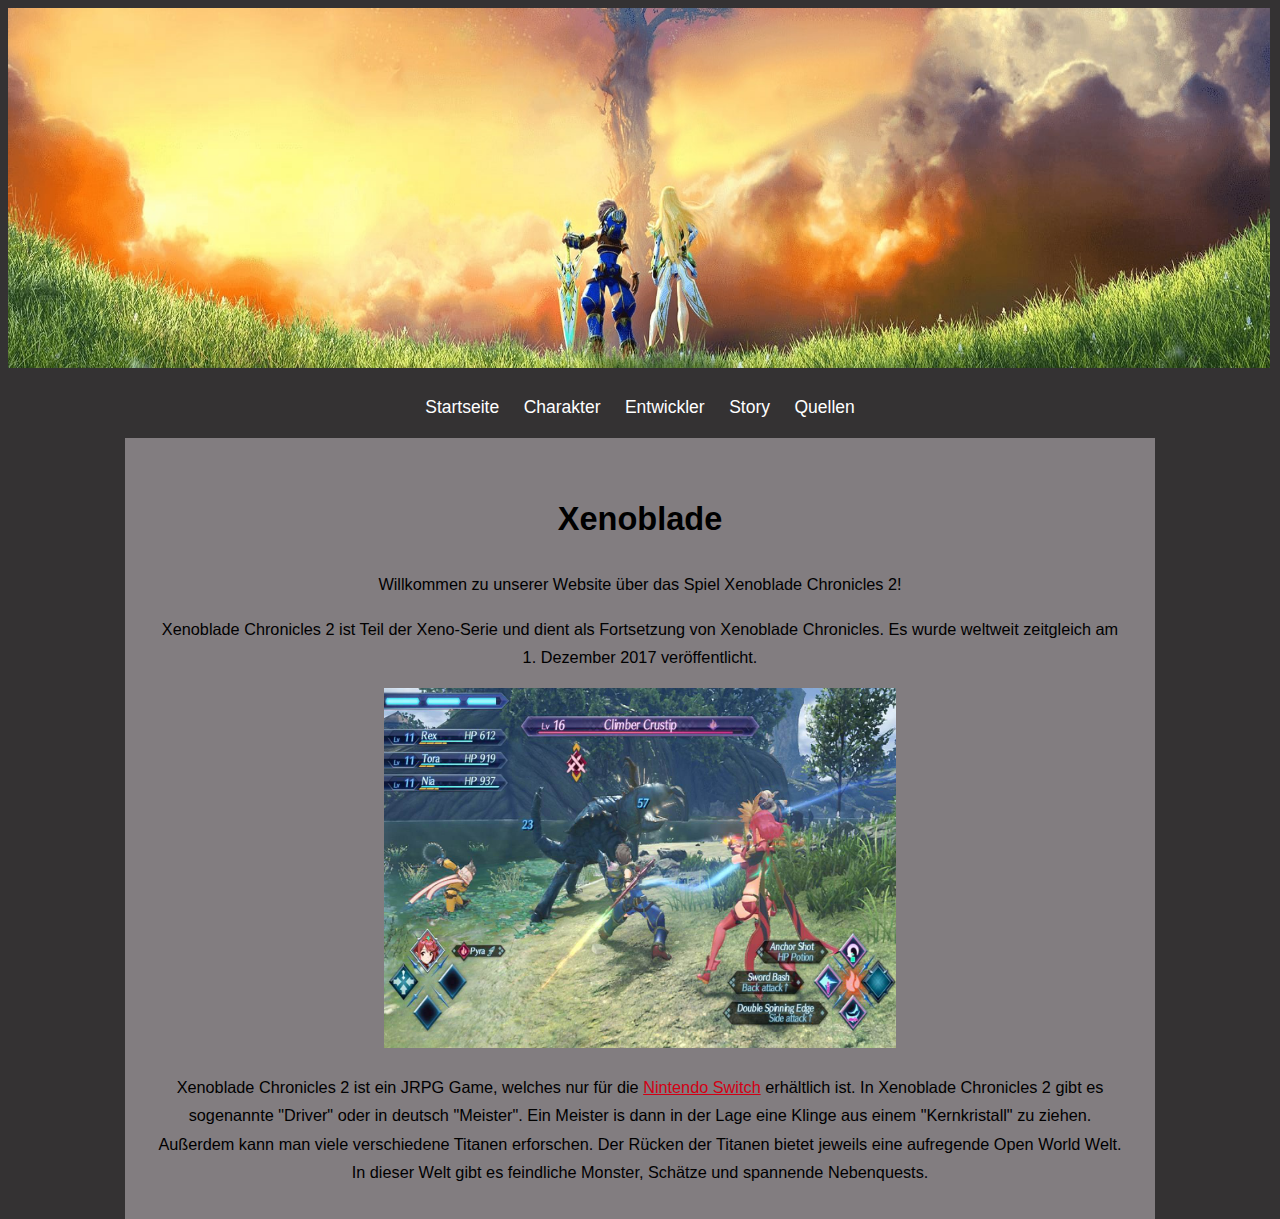
<file: index.html>
<!DOCTYPE html>
<html lang="de">
 <head>
<meta charset="utf-8">
     <link href="https://fonts.googleapis.com/css?family=Oswald:500" rel="stylesheet">
     <link href='styles/styles.css' rel='stylesheet' type='text/css'>
     <title>Xenoblade Chronicles 2</title>
	   <link rel="icon" type="image/jpg" href="https://vignette.wikia.nocookie.net/nintendo/images/f/ff/Release_icon_-_Xenoblade_Chronicles_2.jpg/revision/latest/scale-to-width-down/480?cb=20180412141154&path-prefix=en">
 </head>
   <body>
     <img src="Bilder/header.jpg" alt="header" class="header">
     <nav id="nav">
     <a class="link" href="index.html">Startseite</a>
     <a class="link" href="XenobladeChronicles2_Charakter.html">Charakter</a>
     <a class="link" href="XenobladeChronicles2_Entwickler.html">Entwickler</a>
     <a class="link" href="XenobladeChronicles2_Story.html">Story</a>
     <a class="link" href="XenobladeChronicles2_Quellen.html">Quellen</a>
     </nav>
    <div class="box">
    <h1>Xenoblade</h1>
    <p>
    Willkommen zu unserer Website über das Spiel Xenoblade Chronicles 2!<p>
    </p>
     Xenoblade Chronicles 2 ist Teil der Xeno-Serie und dient als Fortsetzung von Xenoblade Chronicles.
     Es wurde weltweit zeitgleich am 1. Dezember 2017 veröffentlicht.
     <p>
     <img src="Bilder/XenobladeChronicles2preview.png" alt="Gameplay_Preview" class=Gameplay_Preview>
    </p>
     Xenoblade Chronicles 2 ist ein JRPG Game, welches nur für die
    <a href="https://www.nintendo.de/index.html" style="color:#D20014"><span style="color:#D20014;">Nintendo Switch</span></a>
     erhältlich ist.
     In Xenoblade Chronicles 2 gibt es sogenannte "Driver" oder in deutsch "Meister".
     Ein Meister is dann in der Lage eine Klinge aus einem "Kernkristall" zu ziehen. Außerdem kann man viele verschiedene Titanen erforschen.
     Der Rücken der Titanen bietet jeweils eine aufregende Open World Welt.
     In dieser Welt gibt es feindliche Monster, Schätze und spannende Nebenquests.
    </div>
   </body>
</html>
</file>
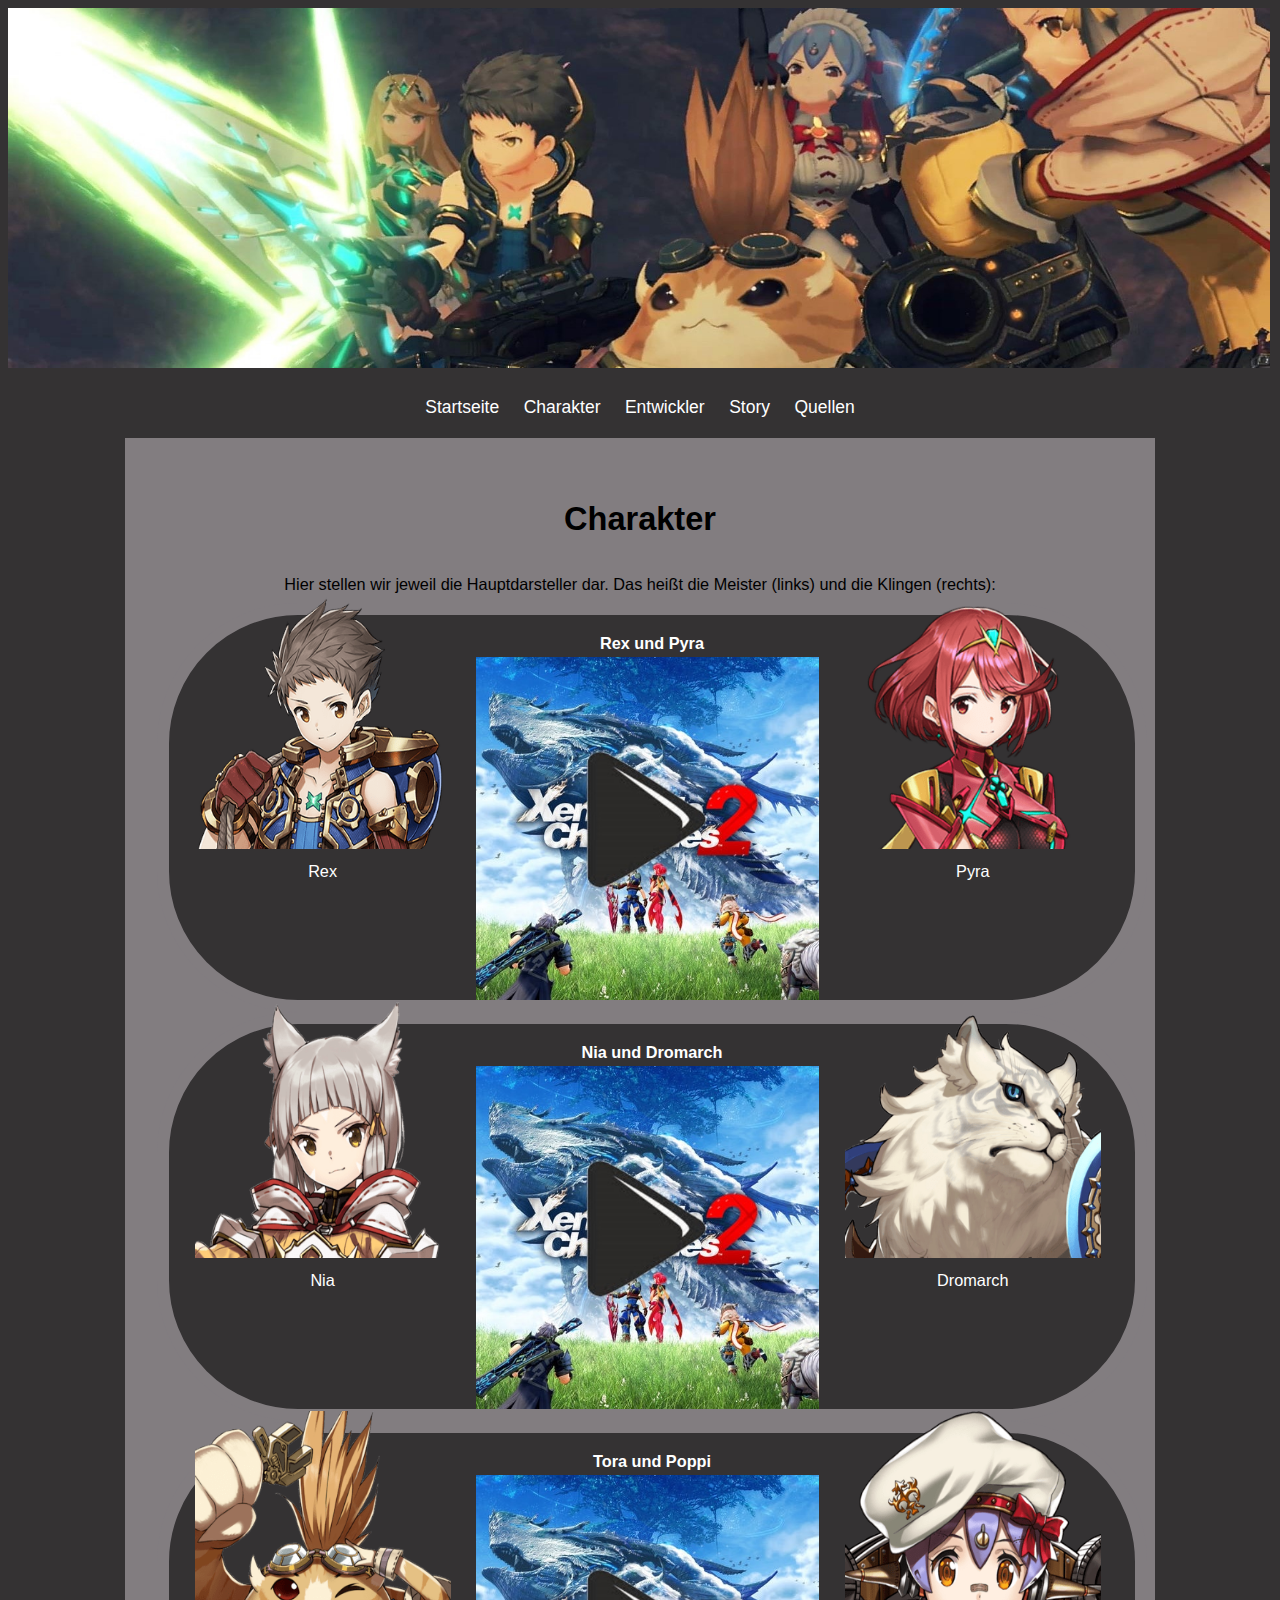
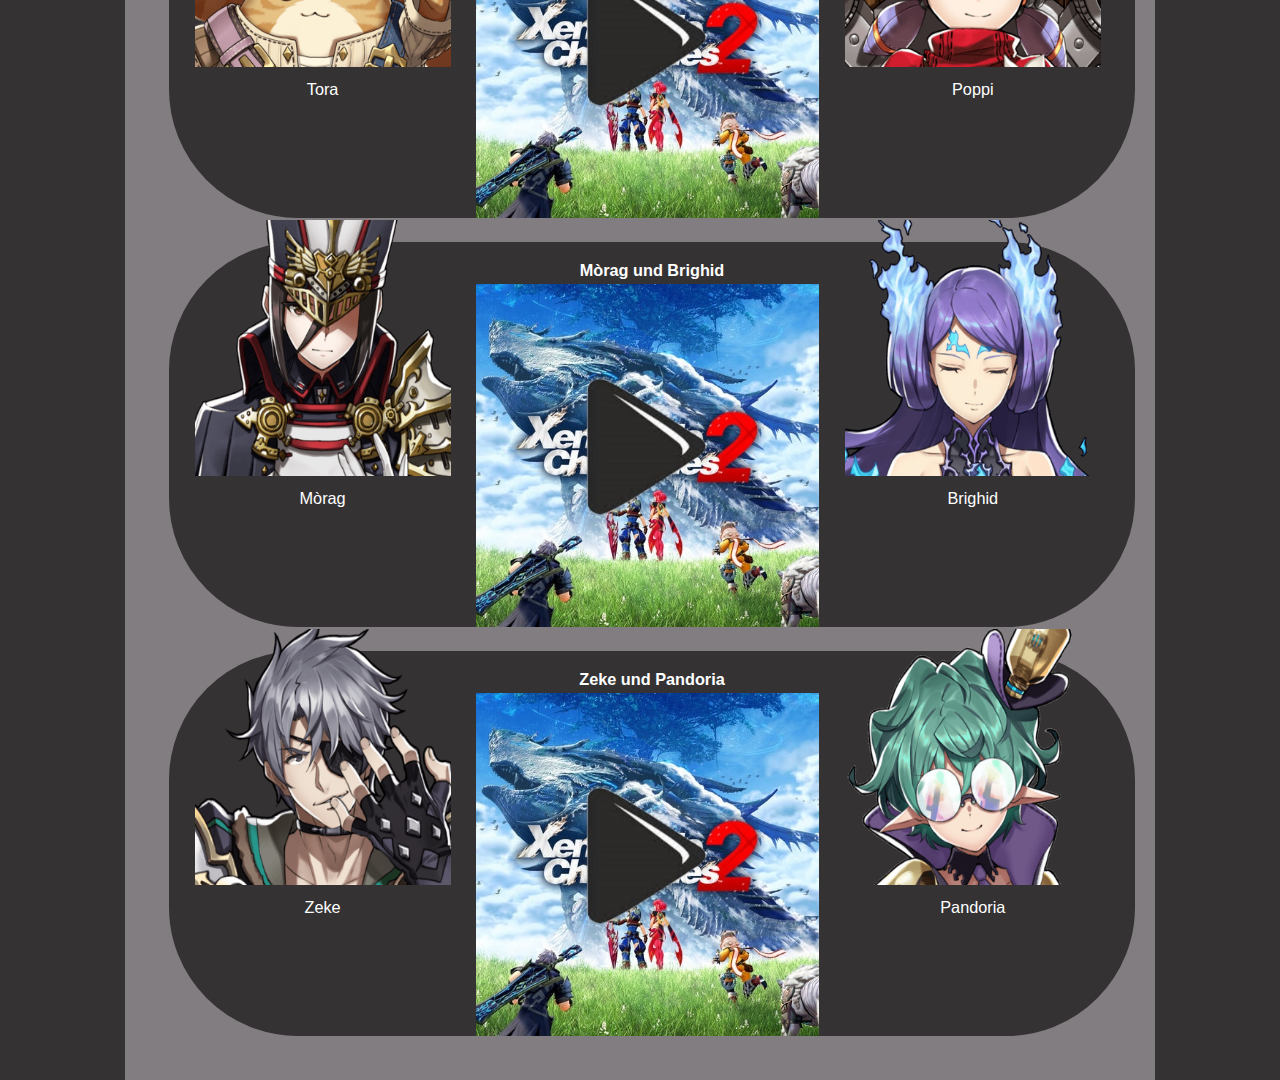
<file: XenobladeChronicles2_Charakter.html>
<!DOCTYPE html>
<html lang="de">
 <head>
<meta charset="utf-8">
     <link href="https://fonts.googleapis.com/css?family=Oswald:500" rel="stylesheet">
     <link href='styles/styles.css' rel='stylesheet' type='text/css'>
     <title>Xenoblade Chronicles 2</title>
	 <link rel="icon" type="image/jpg" href="https://vignette.wikia.nocookie.net/nintendo/images/f/ff/Release_icon_-_Xenoblade_Chronicles_2.jpg/revision/latest/scale-to-width-down/480?cb=20180412141154&path-prefix=en">
</head>
   <body>
     <img src="Bilder/header5.jpg" alt="header" class="header">
     <nav id="nav">
     <a class="link" href="index.html">Startseite</a>
     <a class="link" href="XenobladeChronicles2_Charakter.html">Charakter</a>
     <a class="link" href="XenobladeChronicles2_Entwickler.html">Entwickler</a>
     <a class="link" href="XenobladeChronicles2_Story.html">Story</a>
     <a class="link" href="XenobladeChronicles2_Quellen.html">Quellen</a>
     </nav>
  <div class="box">
    <h1>Charakter</h1>
    <p>
      Hier stellen wir jeweil die Hauptdarsteller dar. Das heißt die Meister (links) und die
      Klingen (rechts):
    </p>
      <div class="Charakter">
       <div class="drivers1">
         <h2>Rex und Pyra</h2>
         <div class="Charakter_Rex">
     	        <a href="http://xenoblade.wikia.com/wiki/Rex"><img src="Bilder/Chars/Rex_pic.png" alt="Bild von Rex"></a>
     	        <div class="Untertietel">Rex</div>
      </div>
      <video class="charakter_video" poster="Bilder/Thumbnail.jpg" onclick="this.paused?this.play():this.pause();" loop>
          <source src="Bilder/Pyra&Rex.mp4" type="video/mp4">
          </video>
          <div class="Charakter_Pyra">
              <a href="http://xenoblade.wikia.com/wiki/Pyra"><img src="Bilder/Chars/Pyra_pic.png" alt="Bild von Pyra"></a>
              <div class="Untertitel">Pyra</div>
        </div>
      </div>
      <div class="drivers2">
        <h2>Nia und Dromarch</h2>
		<div class="Charakter_Nia">
	        <a href="https://xenoblade.wikia.com/wiki/Nia"><img src="Bilder/Chars/Nia-portrait.png" alt="Bild von Nia"></a>
	        <div class="Untertitel">Nia</div>
        </div>
        <video class="charakter_video" poster="Bilder/Thumbnail.jpg" onclick="this.paused?this.play():this.pause();" loop>
            <source src="Bilder/Nia&Dromarch.mp4" type="video/mp4">
            </video>
		<div class="Charakter_Dromarch">
	        <a href="https://xenoblade.wikia.com/wiki/Dromarch"><img src="Bilder/Chars/Dromarch-portrait.png" alt="Bild von Dromarch"></a>
	        <div class="Untertitel">Dromarch</div>
        </div>
      </div>
      <div class="drivers3">
        <h2>Tora und Poppi</h2>
		<div class="Charakter_Tora">
	        <a href="http://xenoblade.wikia.com/wiki/Tora_(XC2)"><img src="Bilder/Chars/Tora-portrait.png" alt="Bild von Tora"></a>
	        <div class="Untertitel">Tora</div>
        </div>
        <video class="charakter_video" poster="Bilder/Thumbnail.jpg" onclick="this.paused?this.play():this.pause();" loop>
            <source src="Bilder/Tora&Poppi.mp4" type="video/mp4">
            </video>
		<div class="Charakter_Poppi">
	        <a href="http://xenoblade.wikia.com/wiki/Poppi_%CE%B1"><img src="Bilder/Chars/Poppi-a-portrait.png" alt="Bild von Poppi"></a>
	        <div class="Untertitel">Poppi</div>
        </div>
      </div>
      <div class="drivers4">
        <h2>Mòrag und Brighid</h2>
    <div class="Charakter_Morag">
      	  <a href="http://xenoblade.wikia.com/wiki/M%C3%B2rag"><img src="Bilder/Chars/Mòrag_Portrait.png" alt="Bild von Mòrag"></a>
      	  <div class="Untertitel">Mòrag</div>
        </div>
        <video class="charakter_video" poster="Bilder/Thumbnail.jpg" onclick="this.paused?this.play():this.pause();" loop>
            <source src="Bilder/Morag&Brighid.mp4" type="video/mp4">
            </video>
    <div class="Charakter_Brighid">
          <a href="http://xenoblade.wikia.com/wiki/Brighid"><img src="Bilder/Chars/Brighid_Portrait.png" alt="Bild von Brighid"></a>
          <div class="Untertitel">Brighid</div>
        </div>
      </div>
      <div class="drivers5">
        <h2>Zeke und Pandoria</h2>
    <div class="Charakter_Zeke">
          <a href="http://xenoblade.wikia.com/wiki/Zeke"><img src="Bilder/Chars/Zeke-portrait.png" alt="Bild von Zeke"></a>
          <div class="Untertitel">Zeke</div>
        </div>
        <video class="charakter_video" poster="Bilder/Thumbnail.jpg" onclick="this.paused?this.play():this.pause();" loop>
            <source src="Bilder/Zeke&Pandoria.mp4" type="video/mp4">
            </video>
   <div class="Charakter_Pandoria">
          <a href="http://xenoblade.wikia.com/wiki/Pandoria"><img src="Bilder/Chars/Pandoria_Portrait.png" alt="Bild von Pandoria"></a>
          <div class="Untertitel">Pandoria</div>
       </div>
      </div>
	   </div>
    </div>
   </body>
</html>
</file>
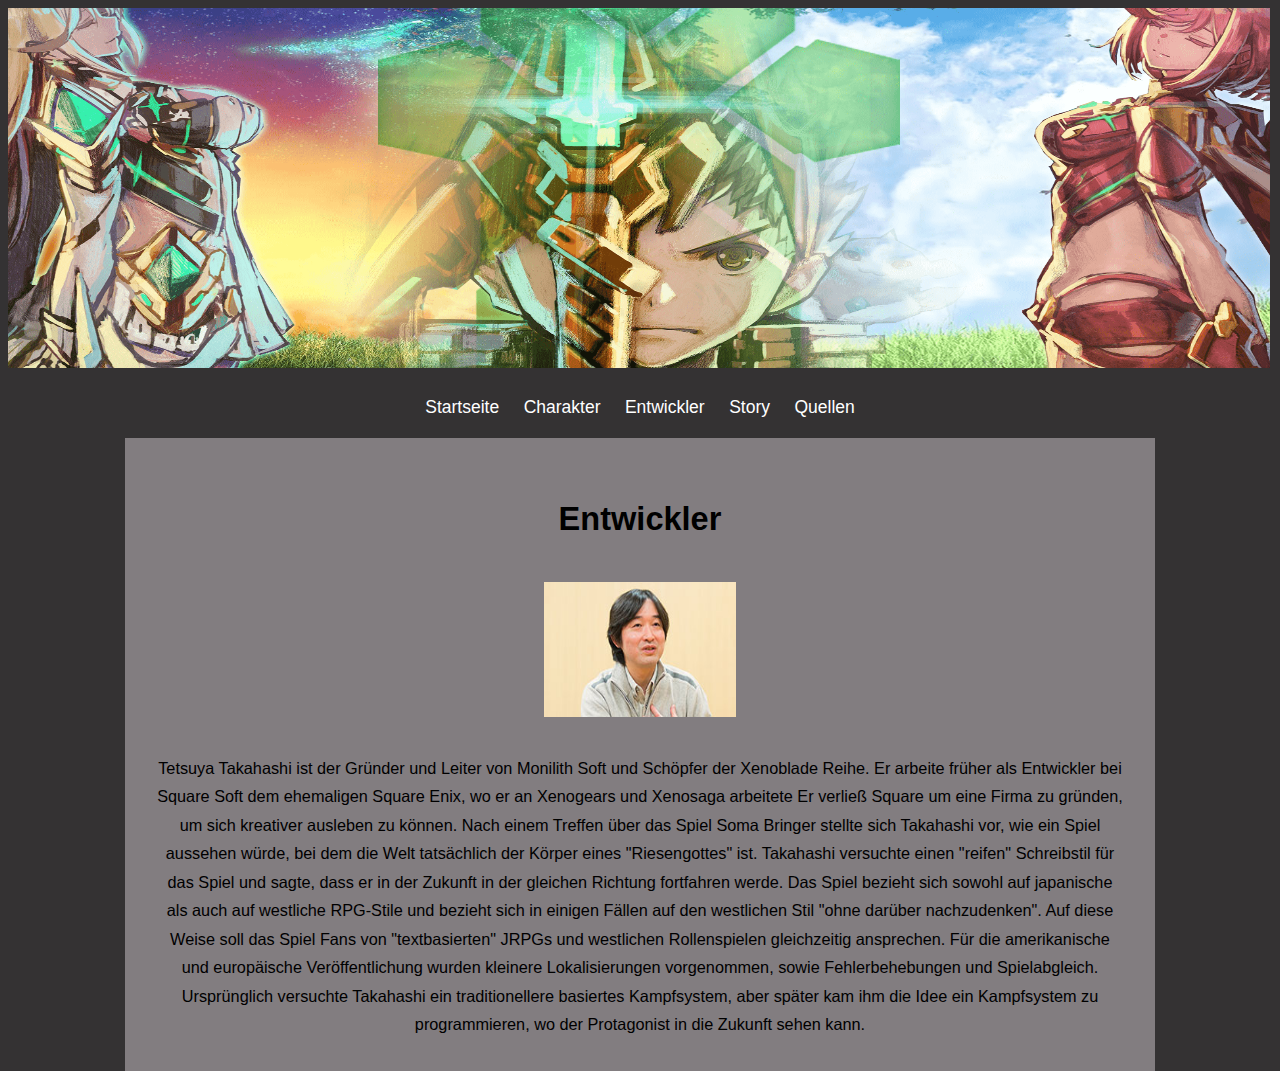
<file: XenobladeChronicles2_Entwickler.html>
<!DOCTYPE html>
<html lang="de">
<head>
<meta charset="utf-8">
     <link href="https://fonts.googleapis.com/css?family=Oswald:500" rel="stylesheet">
     <link href='styles/styles.css' rel='stylesheet' type='text/css'>
     <title>Xenoblade Chronicles 2</title>
	 <link rel="icon" type="image/jpg" href="https://vignette.wikia.nocookie.net/nintendo/images/f/ff/Release_icon_-_Xenoblade_Chronicles_2.jpg/revision/latest/scale-to-width-down/480?cb=20180412141154&path-prefix=en">
     </head>
   <body>
     <img src="Bilder/header3.png" alt="header" class="header">
     <nav id="nav">
     <a class="link" href="index.html">Startseite</a>
     <a class="link" href="XenobladeChronicles2_Charakter.html">Charakter</a>
     <a class="link" href="XenobladeChronicles2_Entwickler.html">Entwickler</a>
     <a class="link" href="XenobladeChronicles2_Story.html">Story</a>
     <a class="link" href="XenobladeChronicles2_Quellen.html">Quellen</a>
     </nav>
  <div class="box">
   <h1>Entwickler</h1>
   <p>
    <img src="Bilder/Tetsuya_Takahashi.png" alt="Bild vom Entwickler" class="Entwickler">
   </p>
         Tetsuya Takahashi ist der Gründer und Leiter von Monilith Soft und Schöpfer der Xenoblade Reihe.
         Er arbeite früher als Entwickler bei Square Soft dem ehemaligen Square Enix, wo er an Xenogears und Xenosaga arbeitete
         Er verließ Square um eine Firma zu gründen, um sich kreativer ausleben zu können.
         Nach einem Treffen über das Spiel Soma Bringer stellte sich Takahashi vor, wie ein Spiel aussehen würde, bei dem die Welt tatsächlich der Körper eines "Riesengottes" ist.
         Takahashi versuchte einen "reifen" Schreibstil für das Spiel und sagte, dass er in der Zukunft in der gleichen Richtung fortfahren werde.
         Das Spiel bezieht sich sowohl auf japanische als auch auf westliche RPG-Stile und bezieht sich in einigen Fällen auf den westlichen Stil "ohne darüber nachzudenken".
         Auf diese Weise soll das Spiel Fans von "textbasierten" JRPGs und westlichen Rollenspielen gleichzeitig ansprechen.
         Für die amerikanische und europäische Veröffentlichung wurden kleinere Lokalisierungen vorgenommen, sowie Fehlerbehebungen und Spielabgleich.
         Ursprünglich versuchte Takahashi ein traditionellere basiertes Kampfsystem, aber später kam ihm die Idee ein Kampfsystem zu programmieren, wo der Protagonist in die Zukunft sehen kann.
  </div>
  </body>
</html>
</file>
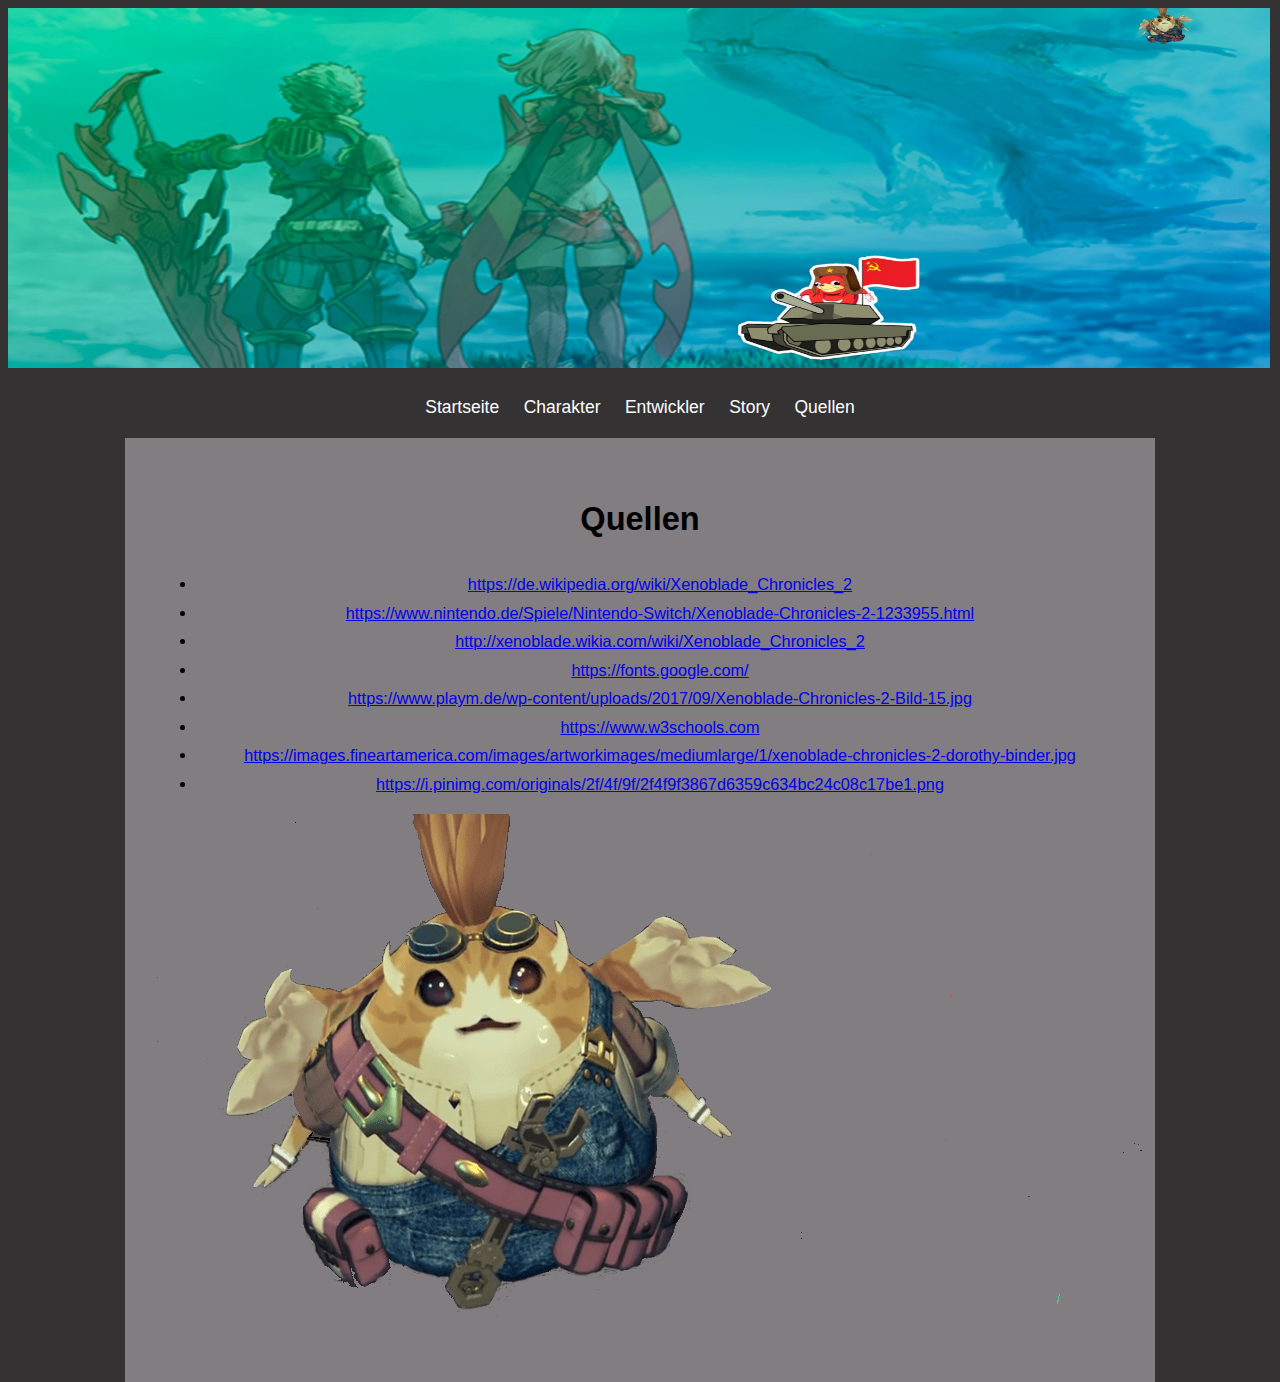
<file: XenobladeChronicles2_Quellen.html>
<!DOCTYPE html>
<html lang="de">
    <head>
  <meta charset="utf-8">
     <link href="https://fonts.googleapis.com/css?family=Oswald:500" rel="stylesheet">
     <link href='styles/styles.css' rel='stylesheet' type='text/css'>
     <title>Xenoblade Chronicles 2</title>
	 <link rel="icon" type="image/jpg" href="https://vignette.wikia.nocookie.net/nintendo/images/f/ff/Release_icon_-_Xenoblade_Chronicles_2.jpg/revision/latest/scale-to-width-down/480?cb=20180412141154&path-prefix=en">
     </head>
   <body>
     <img src="Bilder/header4.jpg" alt="header" class="header">

     <nav id="nav">
     <a class="link" href="index.html">Startseite</a>
     <a class="link" href="XenobladeChronicles2_Charakter.html">Charakter</a>
     <a class="link" href="XenobladeChronicles2_Entwickler.html">Entwickler</a>
     <a class="link" href="XenobladeChronicles2_Story.html">Story</a>
     <a class="link" href="XenobladeChronicles2_Quellen.html">Quellen</a>
     </nav>
  <div class="box">
    <h1>Quellen</h1>
    <ul>
	<li><a href="https://de.wikipedia.org/wiki/Xenoblade_Chronicles_2">https://de.wikipedia.org/wiki/Xenoblade_Chronicles_2</a></li>
  <li><a href="https://www.nintendo.de/Spiele/Nintendo-Switch/Xenoblade-Chronicles-2-1233955.html">https://www.nintendo.de/Spiele/Nintendo-Switch/Xenoblade-Chronicles-2-1233955.html</a></li>
  <li><a href="http://xenoblade.wikia.com/wiki/Xenoblade_Chronicles_2">http://xenoblade.wikia.com/wiki/Xenoblade_Chronicles_2</a></li>
  <li><a href="https://fonts.google.com/">https://fonts.google.com/</a></li>
  <li><a href="https://www.playm.de/wp-content/uploads/2017/09/Xenoblade-Chronicles-2-Bild-15.jpg">https://www.playm.de/wp-content/uploads/2017/09/Xenoblade-Chronicles-2-Bild-15.jpg</a></li>
  <li><a href="https://www.w3schools.com">https://www.w3schools.com</a></li>
  <li><a href="https://images.fineartamerica.com/images/artworkimages/mediumlarge/1/xenoblade-chronicles-2-dorothy-binder.jpg">https://images.fineartamerica.com/images/artworkimages/mediumlarge/1/xenoblade-chronicles-2-dorothy-binder.jpg</a></li>
  <li><a href="https://i.pinimg.com/originals/2f/4f/9f/2f4f9f3867d6359c634bc24c08c17be1.png">https://i.pinimg.com/originals/2f/4f/9f/2f4f9f3867d6359c634bc24c08c17be1.png</a></li>
    </ul>
    <img src="Bilder/sweaty-boy.PNG" alt="Bild von Tora">
  </div>
  </body>
</html>
</file>
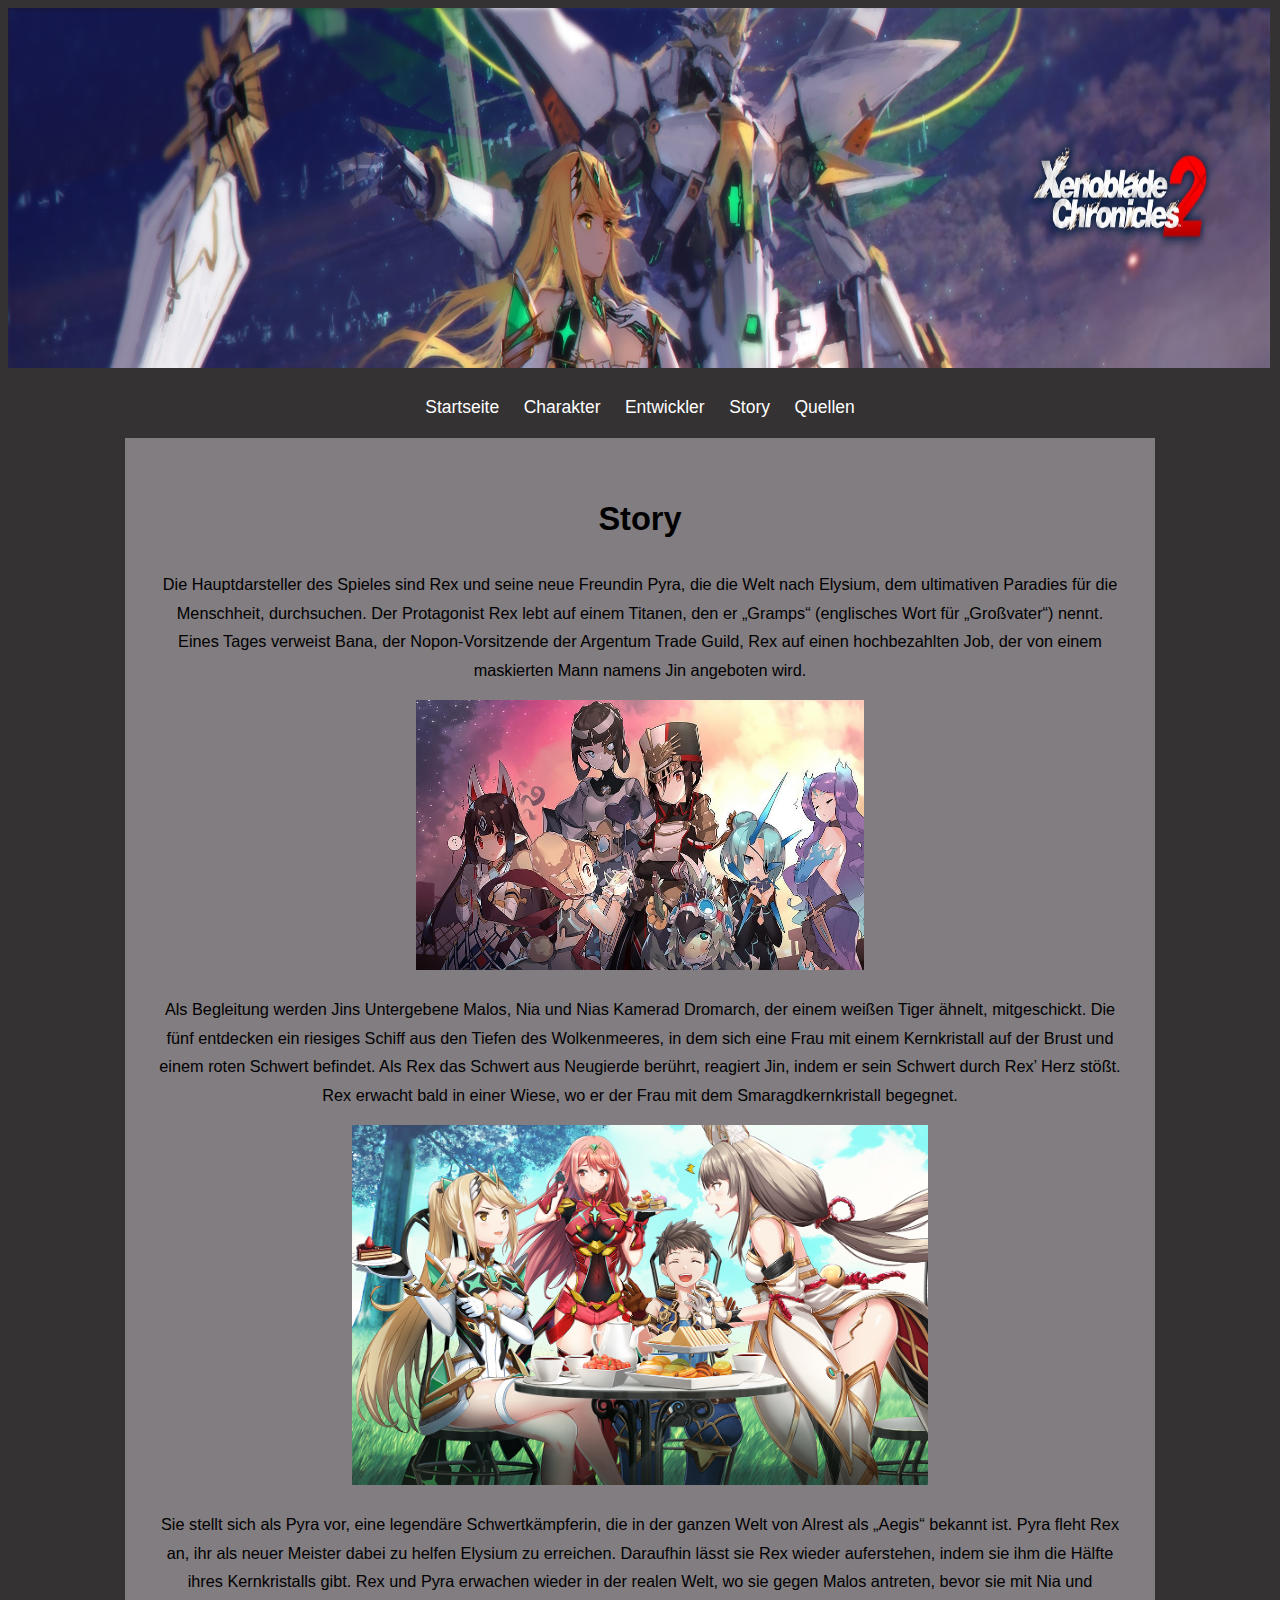
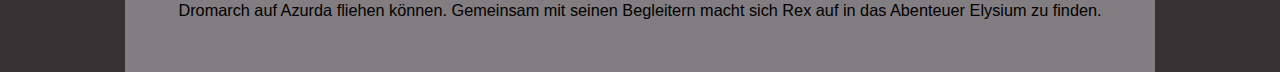
<file: XenobladeChronicles2_Story.html>
<!DOCTYPE html>
<html lang="de">
     <head>
  <meta charset="utf-8">
     <link href="https://fonts.googleapis.com/css?family=Oswald:500" rel="stylesheet">
     <link href='styles/styles.css' rel='stylesheet' type='text/css'>
     <title>Xenoblade Chronicles 2</title>
	 <link rel="icon" type="image/jpg" href="https://vignette.wikia.nocookie.net/nintendo/images/f/ff/Release_icon_-_Xenoblade_Chronicles_2.jpg/revision/latest/scale-to-width-down/480?cb=20180412141154&path-prefix=en">
     </head>
   <body>
     <img src="Bilder/header2.jpg" alt="header" class="header">
     <nav id="nav">
     <a class="link" href="index.html">Startseite</a>
     <a class="link" href="XenobladeChronicles2_Charakter.html">Charakter</a>
     <a class="link" href="XenobladeChronicles2_Entwickler.html">Entwickler</a>
     <a class="link" href="XenobladeChronicles2_Story.html">Story</a>
     <a class="link" href="XenobladeChronicles2_Quellen.html">Quellen</a>
     </nav>
  <div class="box">
    <h1>Story</h1>
    <p>
      Die Hauptdarsteller des Spieles sind Rex und seine neue Freundin Pyra, die die Welt nach Elysium, dem ultimativen Paradies für die Menschheit, durchsuchen.
      Der Protagonist Rex lebt auf einem Titanen, den er „Gramps“ (englisches Wort für „Großvater“) nennt.
      Eines Tages verweist Bana, der Nopon-Vorsitzende der Argentum Trade Guild, Rex auf einen hochbezahlten Job, der von einem maskierten Mann namens Jin angeboten wird.
      <p>
      <img src="Bilder/Story_Bild1.jpg" alt=Bild class=Story_Bild1>
      <p>
      Als Begleitung werden Jins Untergebene Malos, Nia und Nias Kamerad Dromarch, der einem weißen Tiger ähnelt, mitgeschickt.
      Die fünf entdecken ein riesiges Schiff aus den Tiefen des Wolkenmeeres, in dem sich eine Frau mit einem Kernkristall auf der Brust und einem roten Schwert befindet.
      Als Rex das Schwert aus Neugierde berührt, reagiert Jin, indem er sein Schwert durch Rex’ Herz stößt.
      Rex erwacht bald in einer Wiese, wo er der Frau mit dem Smaragdkernkristall begegnet.
      <p>
      <img src="Bilder/Story_Bild2.jpg" alt=Bild class=Story_Bild2>
      <p>
      Sie stellt sich als Pyra vor, eine legendäre Schwertkämpferin, die in der ganzen Welt von Alrest als „Aegis“ bekannt ist.
      Pyra fleht Rex an, ihr als neuer Meister dabei zu helfen Elysium zu erreichen.
      Daraufhin lässt sie Rex wieder auferstehen, indem sie ihm die Hälfte ihres Kernkristalls gibt.
      Rex und Pyra erwachen wieder in der realen Welt, wo sie gegen Malos antreten, bevor sie mit Nia und Dromarch auf Azurda fliehen können.
      Gemeinsam mit seinen Begleitern macht sich Rex auf in das Abenteuer Elysium zu finden.
  </div>
  </body>
</html>
</file>
<file: styles/styles.css>
body {
  font-family: 'Montserrat', sans-serif;
  background-color: #343233;
  background-repeat: no-repeat;
  line-height: 1.75;
}
h1 {
  text-align: center;
}
nav {
  margin-top: 0.0023125vw;
  padding: 1.171875vw;
  text-align: center;
}
.link {
  transition: 0.4s;
  color: #ffffff;
  font-size: 1.3671875vw;
  text-decoration: none;
  padding: 0 0.390625vw;
  margin: 0 0.390625vw;
}
.link:hover {
  background-color: #ffffff;
  color: #343233;
  padding: 0.9375vw 0.390625vw;
}
.header {
  height: 40vh;
  width: 98.6vw;
  background-repeat: no-repeat;
}
h2 {
  text-align: center;
  font-size: 1.271875vw;
  margin-bottom: -10vh;
}
div.box {
  text-align: center;
  font-size: 1.271875vw;
  background-color: #827d80;
  position: absolute;
  right: 9.765625vw;
  left: 9.765625vw;
  border: 2.5vw solid #827d80;
}
.Charakter {
  margin-top: -1.3vh;
  width: 100%;
  color: white;
}
.Charakter img {
  height: 20vw;
  width: 20vw;
}
.drivers1 {
  display: inline-block;
  width: 100%;
  border: 1vw solid #827d80;
  border-radius: 11vw;
  background-color: #343233;
}
.drivers2 {
  display: inline-block;
  width: 100%;
  border: 1vw solid #827d80;
  border-radius: 11vw;
  background-color: #343233;
}
.drivers3 {
  display: inline-block;
  width: 100%;
  border: 1vw solid #827d80;
  border-radius: 11vw;
  background-color: #343233;
}
.drivers4 {
  display: inline-block;
  width: 100%;
  border: 1vw solid #827d80;
  border-radius: 11vw;
  background-color: #343233;
}
.drivers5 {
  display: inline-block;
  width: 100%;
  border: 1vw solid #827d80;
  border-radius: 11vw;
  background-color: #343233;
}
.Charakter_Pyra {
  margin: 2vw;
  float: left;
  display: inline-block;
}
.Charakter_Rex {
  margin: 2vw;
  float: left;
  display: inline-block;
}
.Charakter_Nia {
  margin: 2vw;
  float: left;
  display: inline-block;
}
.Charakter_Dromarch {
  margin: 2vw;
  float: left;
  display: inline-block;
}
.Charakter_Tora {
  margin: 2vw;
  float: left;
  display: inline-block;
}
.Charakter_Poppi {
  margin: 2vw;
  float: left;
  display: inline-block;
}
.Charakter_Morag {
  margin: 2vw;
  float: left;
  display: block;
}
.Charakter_Brighid {
  margin: 2vw;
  float: left;
  display: block;
}
.Charakter_Zeke {
  margin: 2vw;
  float: left;
  display: inline-block;
}
.Charakter_Pandoria {
  margin: 2vw;
  float: left;
  display: inline-block;
}
.charakter_video {
  display: block;
  width: 26.8vw;
  float: left;
  margin-top: 10vh;
  cursor: pointer;
}
.Entwickler {
  border: 1vw solid #827d80;
  width: 15vw;
  height: 15vh;
}
.Story_Bild1 {
  height: 30vh;
  width: 35vw;
}
.Story_Bild2 {
  height: 40vh;
  width: 45vw;
}
.Gameplay_Preview {
  height: 40vh;
  width: 40vw;
}
</file>
